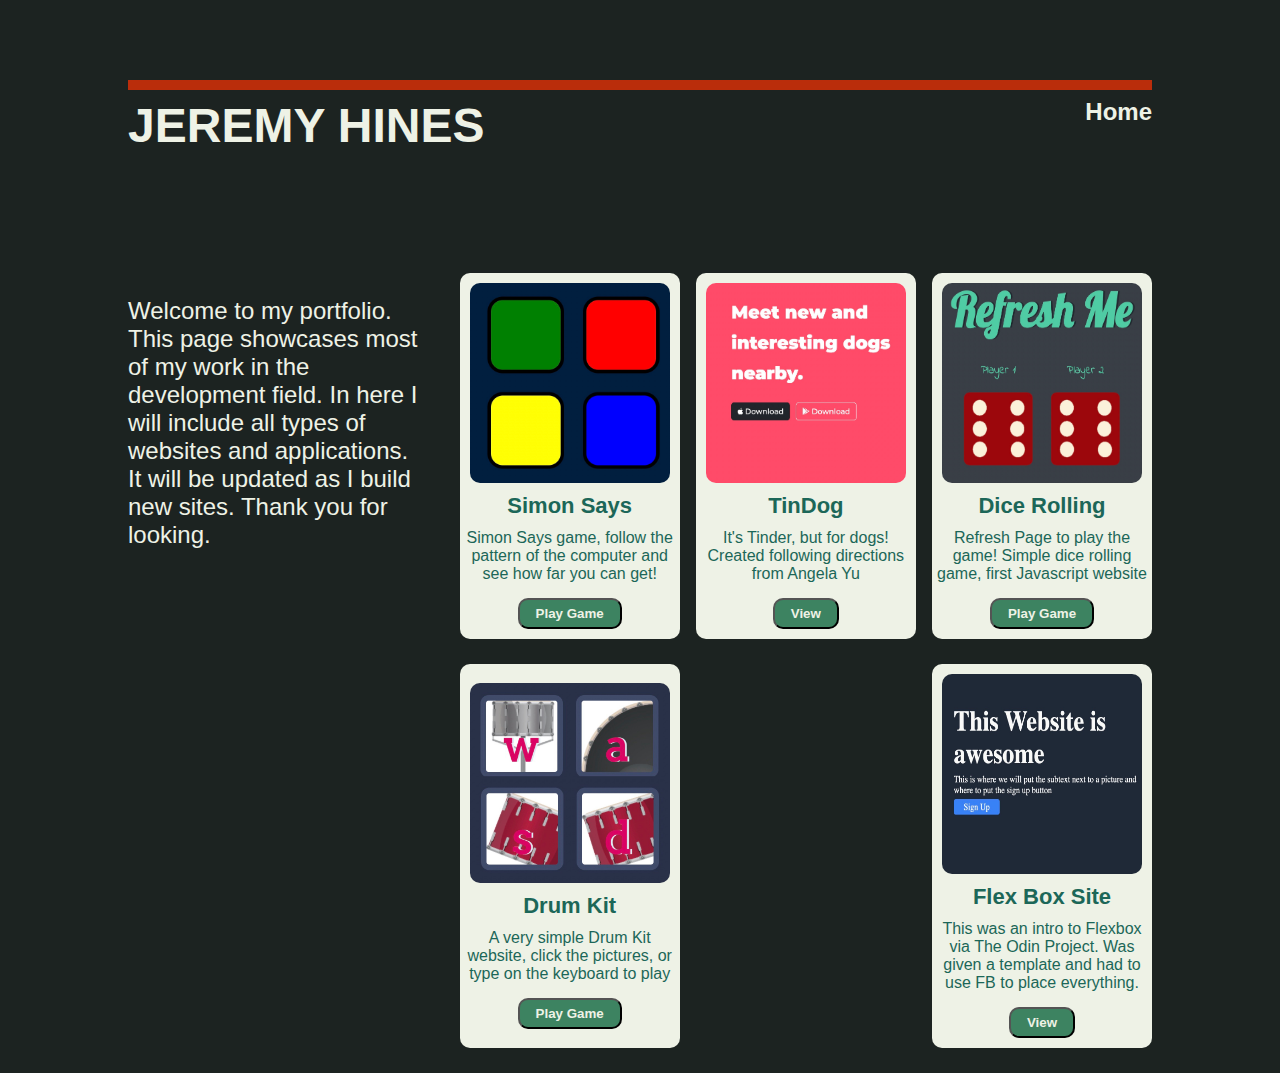
<file: Personal-Site/portfolio.html>
<!doctype html>
<html lang="en">

  <head>
    <meta charset="utf-8">
    <meta http-equiv="X-UA-Compatible" content="IE=edge">
    <meta name="viewport" content="width=device-width, initial-scale=1">
    <link rel="stylesheet" href="css/portfolio.css">
    <link rel="icon" href="favicon (1).ico">
    <link rel="preconnect" href="https://fonts.googleapis.com">
    <link rel="preconnect" href="https://fonts.gstatic.com" crossorigin>
    <title>Portfolio</title>
  </head>

  <body>

    <hr class="top-hr">

    <div class="container">
      <div class="top-container">
      <div class="resume-name">JEREMY HINES</div>
      <div class="home-button">
        <a href="index.html">Home</a>
      </div>
      </div>

      <div class="middle-container">

      <div class="middle-left-container">
        <p>Welcome to my portfolio. This page showcases most of my work in the development field. 
          In here I will include all types of websites and applications. It will be updated as I build 
          new sites. Thank you for looking.</p>
      </div>


      <div class="middle-right-container">  
        <div class="card-container">
          <img class="card-image" src="images/SimonSays.jpg" alt="Simon Says Game">
          <h4 class="card-heading">Simon Says</h4>
          <p class="card-paragraph">Simon Says game, follow the pattern of the computer and see how far you can get!</p>
          <button class="card-button">
            <a target="_blank" href="https://professorkaos62.github.io/Simon-Says-Game/">Play Game</a>
          </button>
        </div>

        <div class="card-container">
          <img class="card-image" src="images/TinDog.jpg" alt="Tinder for Dogs">
          <h4 class="card-heading">TinDog</h4>
          <p class="card-paragraph">It's Tinder, but for dogs! Created following directions from Angela Yu</p>
          <button class="card-button">
            <a target="_blank" href="https://professorkaos62.github.io/TinDog/">View</a>
          </button>
        </div>

        <div class="card-container">
          <img class="card-image" src="images/DiceGame.jpg" alt="Drum Kit">
          <h4 class="card-heading">Dice Rolling</h4>
          <p class="card-paragraph">Refresh Page to play the game! Simple dice rolling game, first Javascript website</p>
          <button class="card-button">
            <a target="_blank" href="https://professorkaos62.github.io/Dice-Rolling-Game/">Play Game</a>
          </button>
        </div>

        <div class="card-container">
          <img class="card-image" src="images/DrumKit.jpg" alt="Drum Kit">
          <h4 class="card-heading">Drum Kit</h4>
          <p class="card-paragraph">A very simple Drum Kit website, click the pictures, or type on the keyboard to play</p>
          <button class="card-button">
            <a target="_blank" href="https://professorkaos62.github.io/Drum-Kit-Website/">Play Game</a>
          </button>
        </div>

        <div class="card-container">
          <img class="card-image" src="images/FlexBox.jpg" alt="Drum Kit">
          <h4 class="card-heading">Flex Box Site</h4>
          <p class="card-paragraph">This was an intro to Flexbox via The Odin Project. Was given a template and had to use FB to place everything.</p>
          <button class="card-button">
            <a target="_blank" href="https://professorkaos62.github.io/Flexbox-Website-1-/">View</a>
          </button>
        </div>

      </div>
    </div>
      
    </div>

  </body>

  <footer>
  </footer>

</html>
</file>
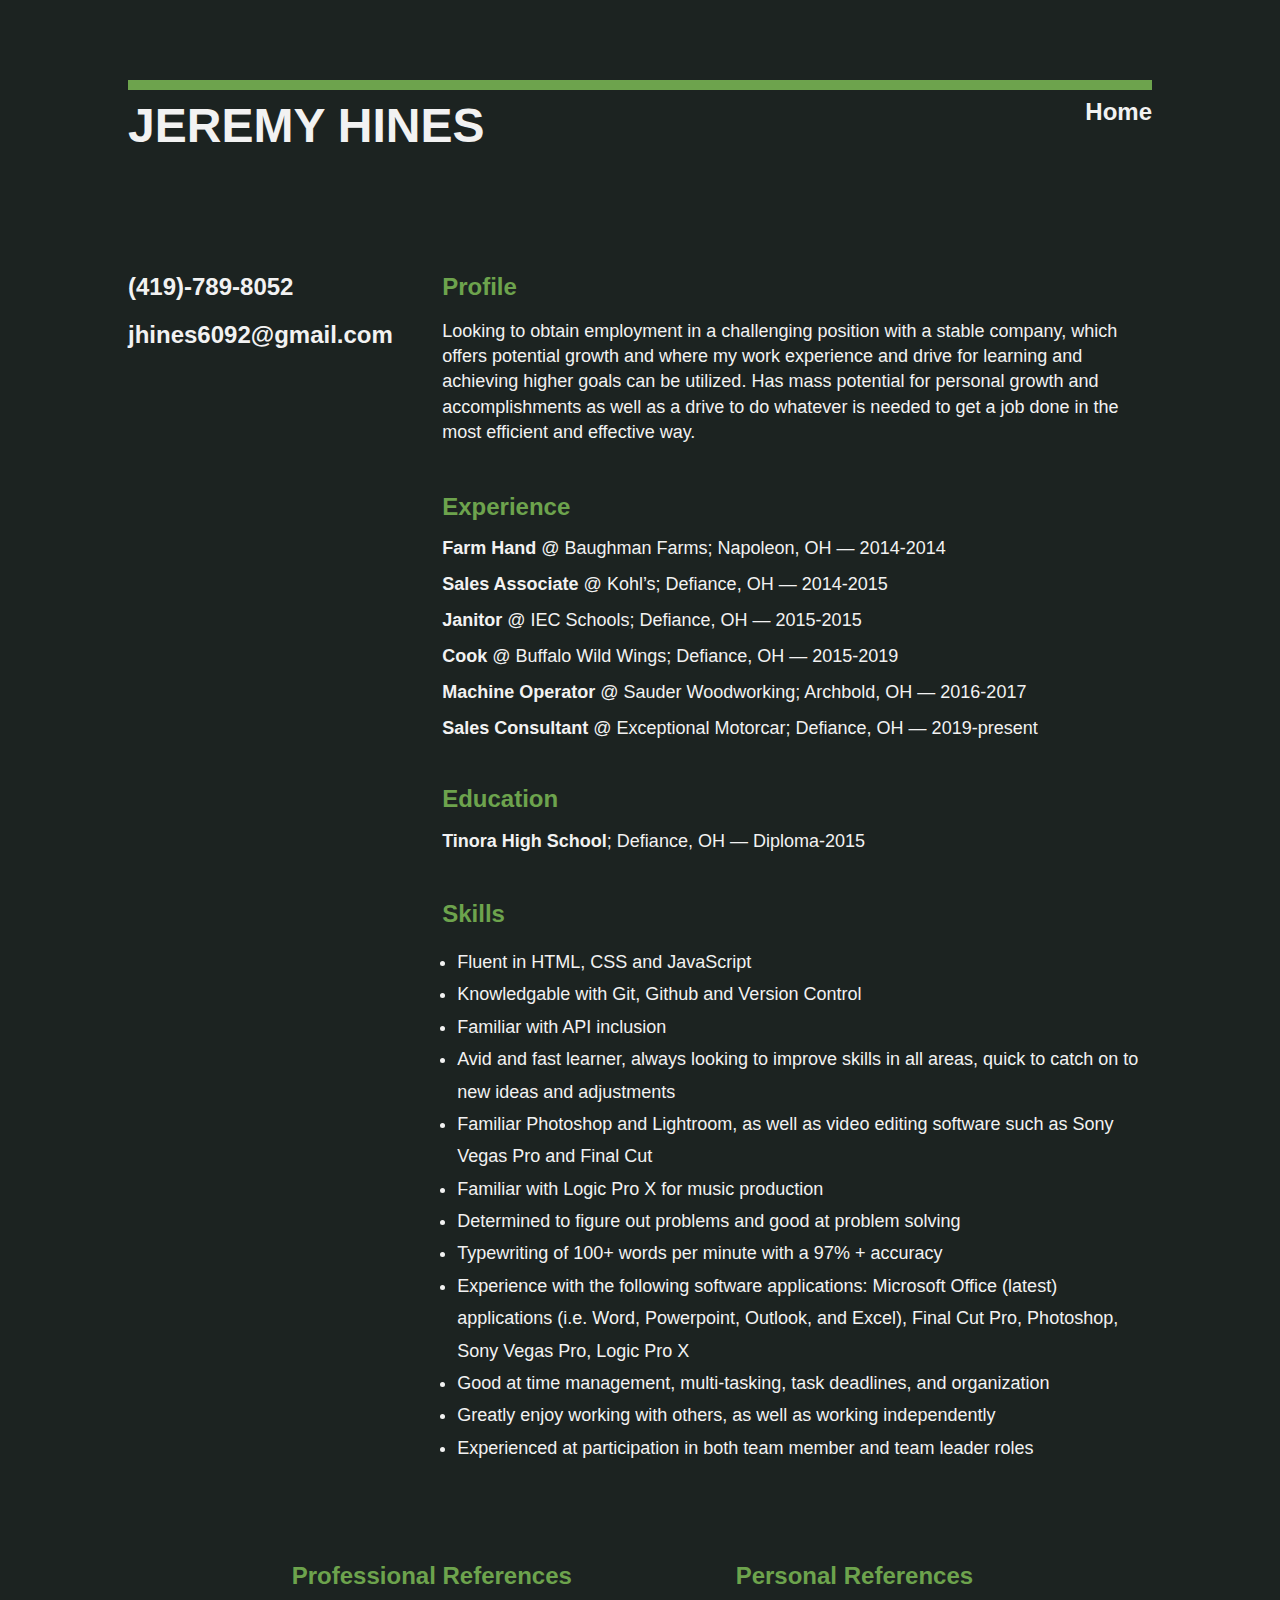
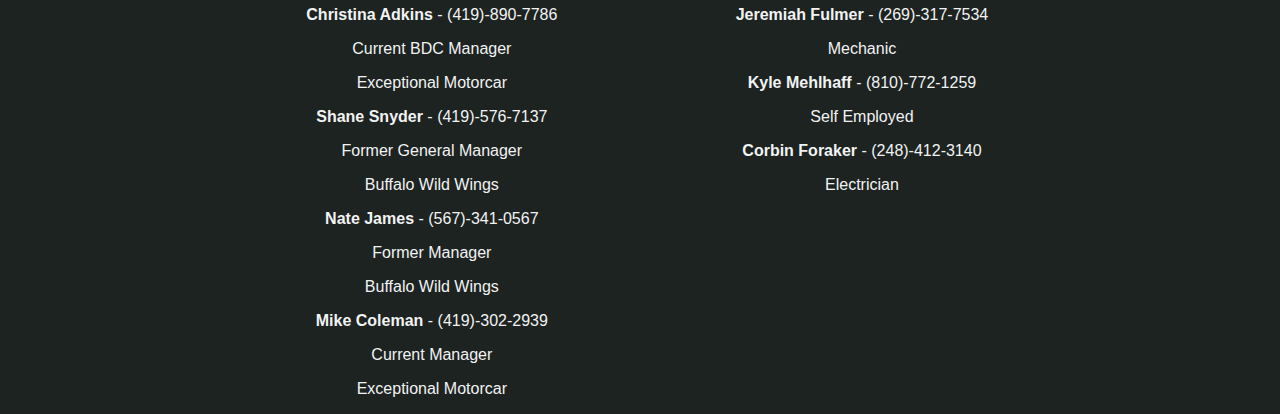
<file: Personal-Site/resume.html>
<!doctype html>
<html lang="en">

  <head>
    <meta charset="utf-8">
    <meta http-equiv="X-UA-Compatible" content="IE=edge">
    <meta name="viewport" content="width=device-width, initial-scale=1">
    <link rel="stylesheet" href="css/resume.css">
    <link rel="icon" href="favicon (1).ico">
    <link rel="preconnect" href="https://fonts.googleapis.com">
    <link rel="preconnect" href="https://fonts.gstatic.com" crossorigin>
    <title>Resume</title>
  </head>

  <body>
    
    <hr class="top-hr">

    <div class="container">
      <div class="top-container">
      <div class="resume-name">JEREMY HINES</div>
      <div class="home-button">
        <a href="index.html">Home</a>
      </div>
      </div>

      <div class="middle-container">
      <div class="top-left-container">
            <p>(419)-789-8052</p>
            <div class="button"><a class="btn" target="_blank" href="mailto:jhines6092@gmail.com">jhines6092@gmail.com</a></div>
      </div>
      <div class="top-right-container">
        <div class="profile">
        <h2>Profile</h2>
        <p>Looking to obtain employment in a challenging position with a stable company, 
          which offers potential growth and where my work experience and drive for learning and achieving 
          higher goals can be utilized. Has mass potential for personal growth and accomplishments as well 
          as a drive to do whatever is needed to get a job done in the most efficient and effective way.</p>
        </div>
        <div class="experience">
          <h2>Experience</h2>
          <p><strong>Farm Hand</strong> @ Baughman Farms; Napoleon, OH — 2014-2014</p>
          <p><strong>Sales Associate</strong> @ Kohl’s; Defiance, OH — 2014-2015</p>
          <p><strong>Janitor</strong> @ IEC Schools; Defiance, OH — 2015-2015</p>
          <p><strong>Cook</strong> @ Buffalo Wild Wings; Defiance, OH — 2015-2019</p>
          <p><strong>Machine Operator</strong> @ Sauder Woodworking; Archbold, OH — 2016-2017</p>
          <p><strong>Sales Consultant</strong> @ Exceptional Motorcar; Defiance, OH — 2019-present</p>
        </div>
        <div class="education">
          <h2>Education</h2>
          <p><strong>Tinora High School</strong>; Defiance, OH — Diploma-2015</p>
        </div>
        <div class="Skills">
          <h2>Skills</h2>
          <ul>
            <li>Fluent in HTML, CSS and JavaScript</li>
            <li>Knowledgable with Git, Github and Version Control</li>
            <li>Familiar with API inclusion</li>
            <li>Avid and fast learner, always looking to improve skills in all areas, quick to catch on to new ideas and adjustments</li>
            <li>Familiar Photoshop and Lightroom, as well as video editing software such as Sony Vegas Pro and Final Cut</li>
            <li>Familiar with Logic Pro X for music production</li>
            <li>Determined to figure out problems and good at problem solving</li>
            <li>Typewriting of 100+ words per minute with a 97% + accuracy</li>
            <li>Experience with the following software applications: Microsoft Office (latest) applications (i.e. Word, Powerpoint, Outlook, and Excel), Final Cut Pro, Photoshop, Sony Vegas Pro, Logic Pro X</li>
            <li>Good at time management, multi-tasking, task deadlines, and organization</li>
            <li>Greatly enjoy working with others, as well as working independently</li>
            <li>Experienced at participation in both team member and team leader roles</li>
          </ul>
        </div>
      </div>

    </div>
    <div class="bottom-container">
      <div class="bottom-left-container">
        <h2>Professional References</h2>
        <p><strong>Christina Adkins</strong> - (419)-890-7786</p>
        <p>Current BDC Manager</p>
        <p>Exceptional Motorcar</p>
        <p><strong>Shane Snyder</strong> - (419)-576-7137</p>
        <p>Former General Manager</p>
        <p>Buffalo Wild Wings</p>
        <p><strong>Nate James</strong> - (567)-341-0567</p>
        <p>Former Manager</p>
        <p>Buffalo Wild Wings</p>
        <p><strong>Mike Coleman</strong> - (419)-302-2939</p>
        <p>Current Manager</p>
        <p>Exceptional Motorcar</p>
      </div>
      <div class="bottom-right-container">
        <h2>Personal References</h2>
        <p><strong>Jeremiah Fulmer</strong> - (269)-317-7534</p>
        <p>Mechanic</p>
        <p><strong>Kyle Mehlhaff</strong> - (810)-772-1259</p>
        <p>Self Employed</p>
        <p><strong>Corbin Foraker</strong> - (248)-412-3140</p>
        <p>Electrician</p>
      </div>
    </div>
    </div>
  </body>

</html>
</file>
<file: Personal-Site/css/portfolio.css>
body {
    background-color: #1C2321;
    width: 100%;
    margin: 0;
    text-align: center;
    font-family: 'Montserrat', sans-serif;
}

.top-hr {
    height: 10px;
    width: 80%;
    background-color: #BA2D0B;
    border: none;
    margin-top: 80px;
}

.container {
    display: flex;
    flex-direction: column;
    width: 80%;
    margin: auto;
}

.top-container {
    display: flex;
    justify-content: space-between;
}

.middle-container {
    display: flex;
    flex-direction: row;
}

.middle-left-container {
    display: flex;
    flex-direction: column;
    font-size: 24px;
    width: 30%;
    color: #EEF2E6;
    text-align: left;
    padding-right: 35px;
}

.middle-right-container {
    display: flex;
    flex-wrap: wrap;
    width: 70%;
    justify-content: space-between;
}

.home-button a {
    display: flex;
    color: #EEF2E6;
    font-size: 1.5rem;
    font-weight: 800;
    margin-bottom: 120px;
    text-decoration: none;
}

.home-button a:hover {
    display: flex;
    color: #BA2D0B;
    font-size: 1.7rem;
    font-weight: 800;
    margin-bottom: 120px;
    text-decoration: none;
}

.resume-name {
    display: flex;
    color: #EEF2E6;
    font-size: 3rem;
    font-weight: 800;
    margin-bottom: 120px;
}

/* Card Styling */

.card-container {
    background-color: #EEF2E6;
    color: #1C6758;
    display: flex;
    flex-direction: column;
    justify-content: center;
    align-items: center;
    width: 220px;
    height: auto;
    margin-bottom: 25px;
    border-radius: 10px;
}

.card-image {
    height: 200px;
    width: 200px;
    margin-top: 10px;
    margin-bottom: 5px;
    border-radius: 10px;
}

.card-heading {
    display: flex;
    margin: 5px;
    font-size: 22px;
    font-weight: 900;
}

.card-paragraph {
    display: flex;
    margin: 5px;
    padding-bottom: 5px;
}

.card-button {
    display: flex;
    background-color: #3D8361;
    margin-top: 5px;
    margin-bottom: 10px;
    border-radius: 10px;
}

.card-button a {
    text-decoration: none;
    color: #EEF2E6;
    padding: 5px 10px;
    font-weight: 600;
}

.card-button:hover {
    display: flex;
    background-color: #1C6758;
    margin-top: 5px;
    margin-bottom: 10px;
    border-radius: 10px;
}
</file>
<file: Personal-Site/css/resume.css>
body {
    background-color: #1C2321;
    width: 100%;
    margin: 0;
    text-align: center;
    font-family: 'Montserrat', sans-serif;
}

.top-hr {
    height: 10px;
    width: 80%;
    background-color: #6DA34D;
    border: none;
    margin-top: 80px;
}

.container {
    display: flex;
    flex-direction: column;
    width: 80%;
    margin: auto;
}

.top-container {
    display: flex;
    justify-content: space-between;
}

a {
    display: flex;
    color: #F2F2F2;
    font-size: 1.5rem;
    font-weight: 800;
    margin-bottom: 120px;
    text-decoration: none;
}

a:hover {
    display: flex;
    color: #BA2D0B;
    font-size: 1.7rem;
    font-weight: 800;
    margin-bottom: 120px;
    text-decoration: none;
}

.resume-name {
    display: flex;
    color: #F2F2F2;
    font-size: 3rem;
    font-weight: 800;
    margin-bottom: 120px;
}

.middle-container {
    display: flex;
    flex-direction: row;
    gap: 10px;
}

.top-left-container {
    display: flex;
    flex-direction: column;
    align-items: flex-start;
    width: 30%;
    color: #F2F2F2;
    font-size: 1.3rem;
    font-weight: 700;
}

.top-left-container p {
    font-size: 1.5rem;
    margin: 0px 0px 20px 0px;
}

.top-right-container {
    display: flex;
    flex-direction: column;
    align-items: flex-start;
    justify-content: flex-start;
    color: #F2F2F2;
    width: 70%;
    gap: 30px;
}

.profile p {
    font-size: 1.125rem;
    line-height: 1.4;
    text-align: left;
}

h2 {
    display: flex;
    align-items: flex-start;
    color: #6DA34D;
    font-size: 1.5rem;
    font-weight: 700;
    margin: 0;
}

.experience p {
    font-size: 1.125rem;
    text-align: left;
    line-height: 1;
}

.education p {
    font-size: 1.125rem;
}

.skills {
    display: flex;
    align-items: flex-start;
    justify-content: flex-start;
}

ul {
    font-size: 18px;
    text-align: left;
    padding-left: 15px;
    line-height: 1.8;
}

.bottom-container {
    display: flex;
    flex-direction: row;
    justify-content: space-evenly;
    margin-top: 80px;
    color: #F2F2F2;
}
</file>
